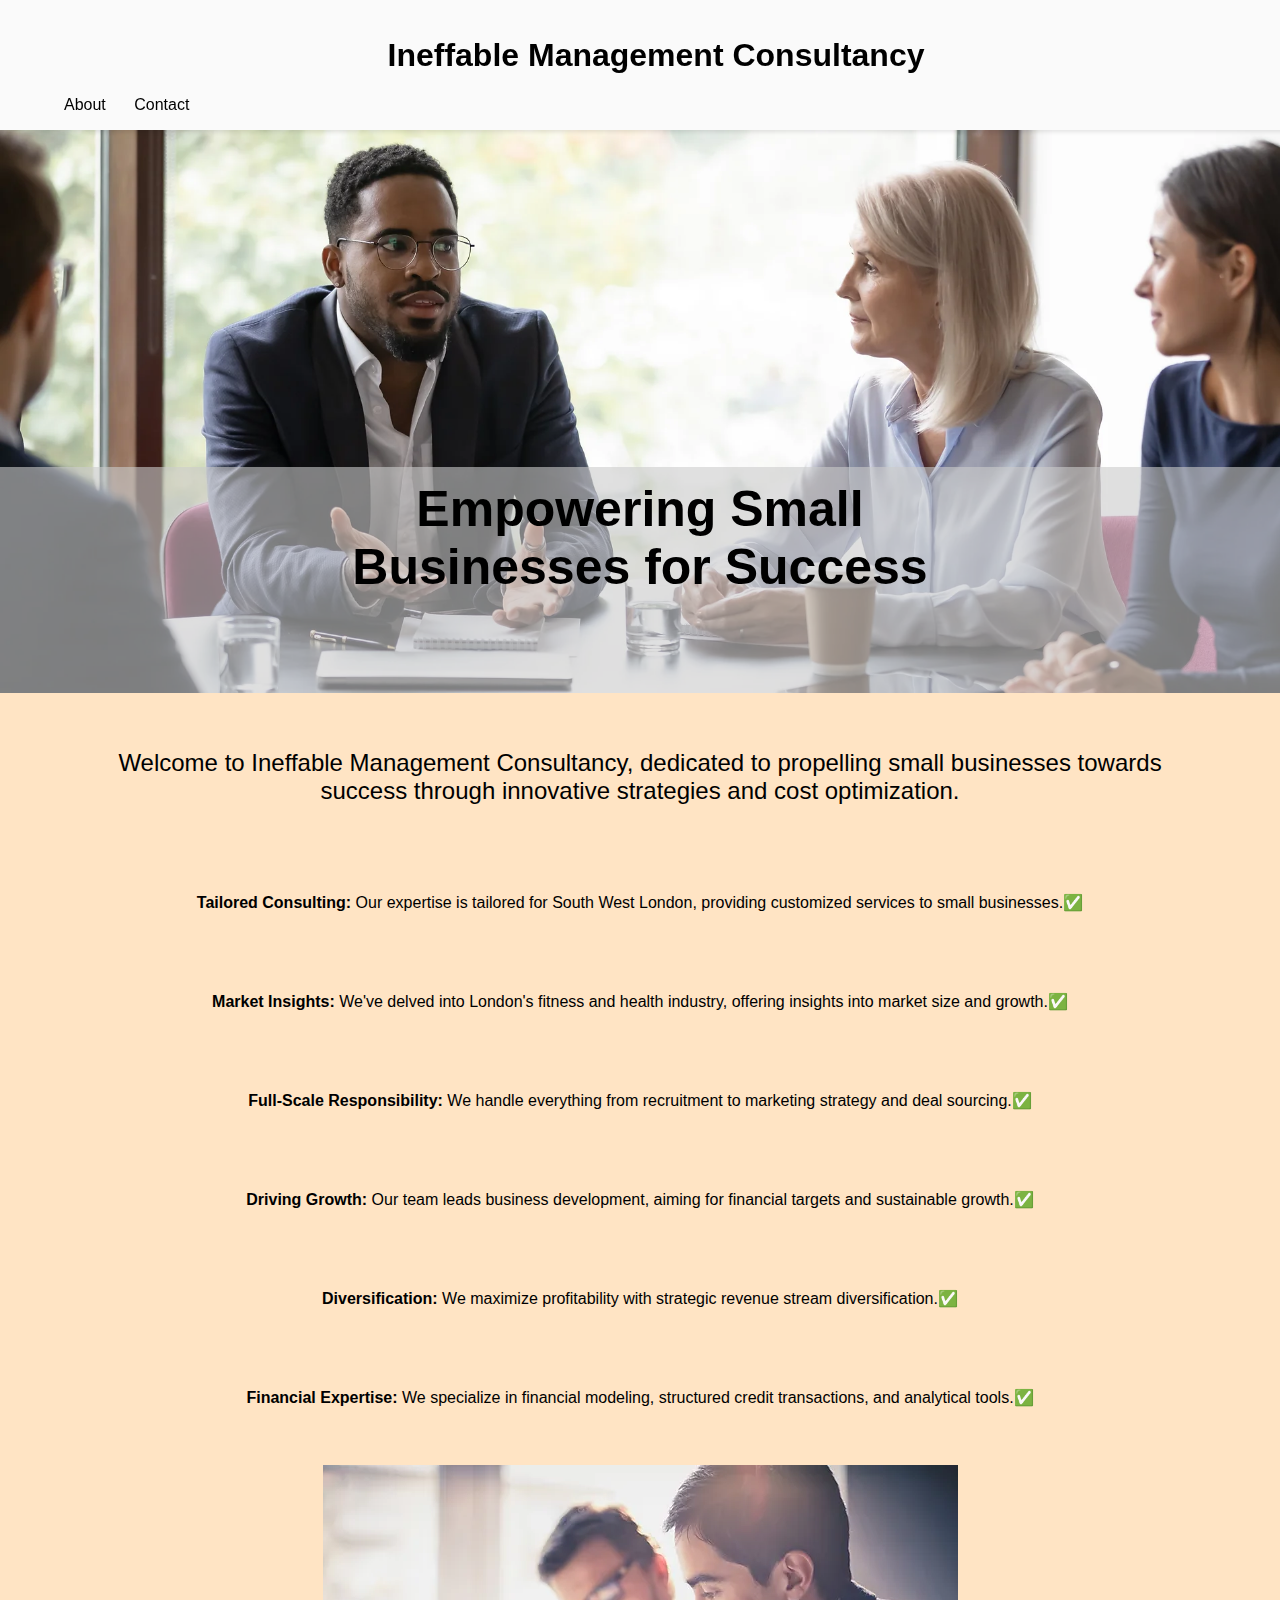
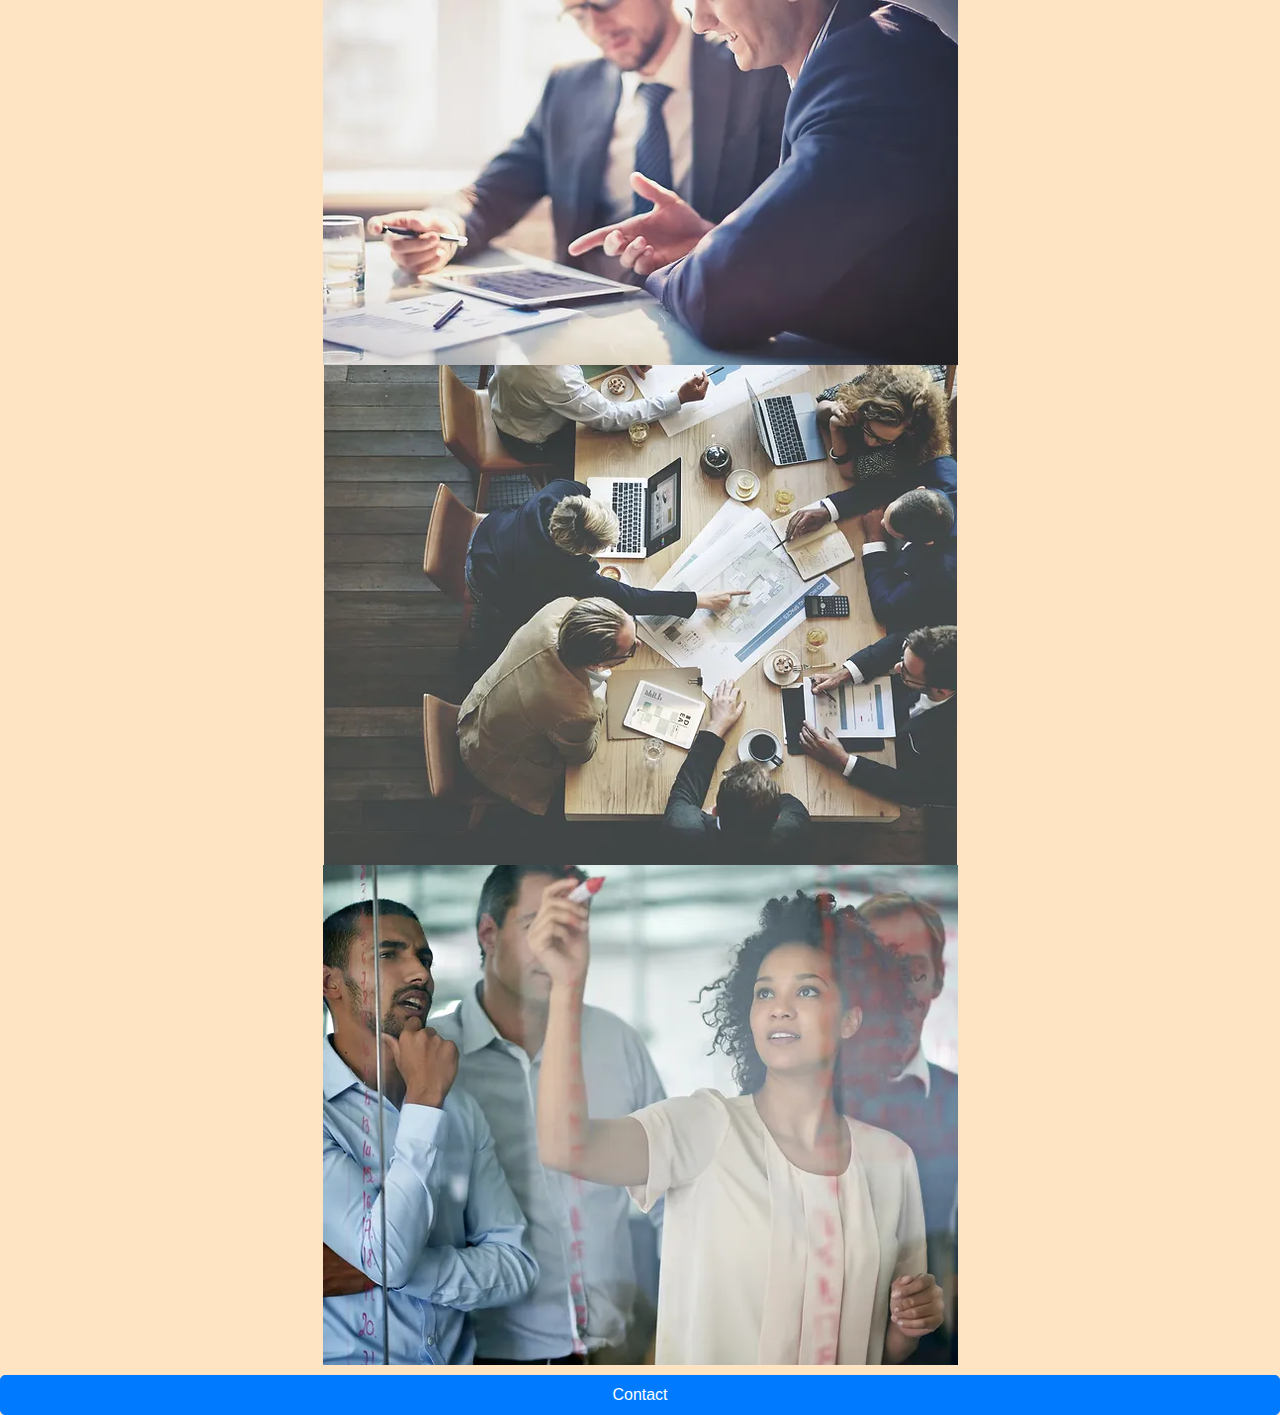
<file: Index.html>
<!DOCTYPE html>
<html lang="en">
<!--Test-->
<head>
    <meta charset="UTF-8">
    <meta name="viewport" content="width=device-width, initial-scale=1.0">
    <link rel="stylesheet" href="app.css">
    <title>Fahad Hasan</title>
</head>

<body>

    <div id='HeadCont'>

        <h1>Ineffable Management Consultancy</h1>
        <div id="links">
             <a href="About.html" id="links">About</a>
             <a href="Contact.html" id="links">Contact</a>
        </div>
    </div>
    
<div id="Main">
    <div id="Title">
    <h2>Empowering Small Businesses for Success</h2>
    <div id="box">
        <p id="boxText"></p>
    </div>
    <img src = './src/MeetingPicy.webp'  id="mpic"></img>
    </div>
</div> 

    <div id="IMGWITHTEXT">
        <p id="Subheading">Welcome to Ineffable Management Consultancy, dedicated to propelling small businesses towards success through innovative strategies and cost optimization.</p>
        
        <!-- <img src="Skyline.gif"  id="SkylineGif"> -->
        

        

        <div id="TextNextToImg">
            <p><strong>Tailored Consulting:</strong> Our expertise is tailored for South West London, providing customized services to small businesses.✅</p>
    
            <p><strong>Market Insights:</strong> We've delved into London's fitness and health industry, offering insights into market size and growth.✅</p>
            
            <p><strong>Full-Scale Responsibility:</strong> We handle everything from recruitment to marketing strategy and deal sourcing.✅</p>
            
            <p><strong>Driving Growth:</strong> Our team leads business development, aiming for financial targets and sustainable growth.✅</p>
            
            <p><strong>Diversification:</strong> We maximize profitability with strategic revenue stream diversification.✅</p>
            
            <p><strong>Financial Expertise:</strong> We specialize in financial modeling, structured credit transactions, and analytical tools.✅</p>
        </div>
    </div>  
   <div id ='Pics'>
    <img src="./src/Meeting2.webp">
    <img src="./src/MeetingTable.webp">
    <img src="./src/People.webp">
</div>
    <a href="Contact.html" id="ContactButton">Contact</a>
</body>

</html>
</file>
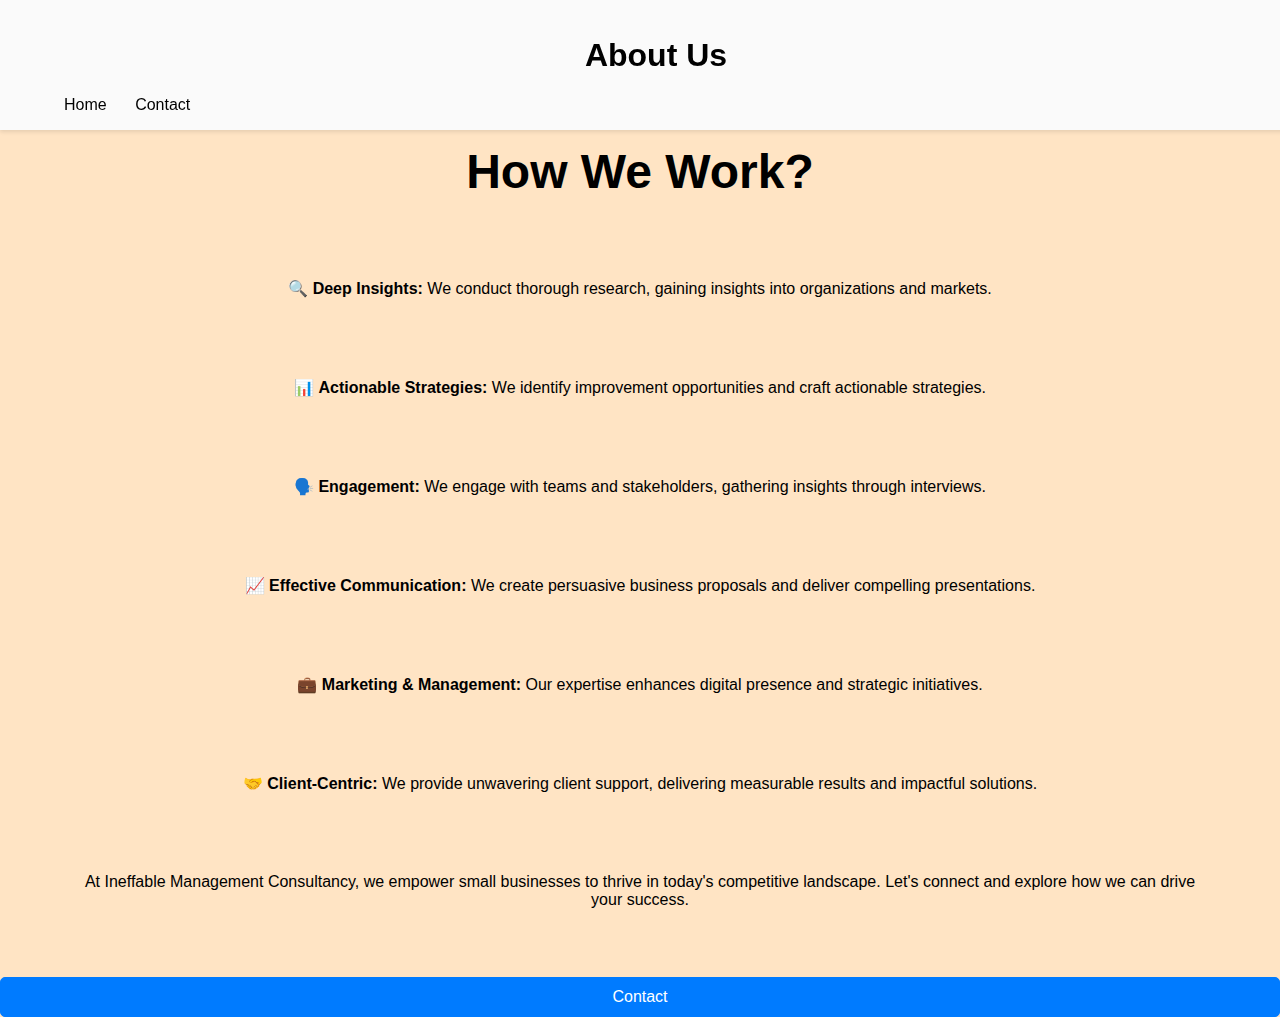
<file: About.html>
<!DOCTYPE html>
<html lang="en">

<head>
    <meta charset="UTF-8">
    <meta name="viewport" content="width=device-width, initial-scale=1.0">
    <link rel="stylesheet" href="app.css">
    <title>Fahad Hasan</title>
</head>

<body>

    <div id='HeadCont'>

        <h1>About Us</h1>
        <div id="links">
             <a href="Index.html" id="links">Home</a>
             <a href="Contact.html" id="links">Contact</a>
        </div>
    </div>
   
<div id="Main">
    <h3 id="AboutTitle">How We Work?</h3>
    <div id="HowWeWork">
       
        <p>🔍 <strong>Deep Insights:</strong> We conduct thorough research, gaining insights into organizations and markets.</p>

        <p>📊 <strong>Actionable Strategies:</strong> We identify improvement opportunities and craft actionable strategies.</p>
        
        <p>🗣️ <strong>Engagement:</strong> We engage with teams and stakeholders, gathering insights through interviews.</p>
        
        <p>📈 <strong>Effective Communication:</strong> We create persuasive business proposals and deliver compelling presentations.</p>
        
        <p>💼 <strong>Marketing & Management:</strong> Our expertise enhances digital presence and strategic initiatives.</p>
        
        <p>🤝 <strong>Client-Centric:</strong> We provide unwavering client support, delivering measurable results and impactful solutions.</p>
        
        <p>At Ineffable Management Consultancy, we empower small businesses to thrive in today's competitive landscape. Let's connect and explore how we can drive your success.</p>
    </div>




    </div>  
   <div id ='Pics'>
    <!-- <img src="./src/Meeting2.webp">
    <img src="./src/MeetingTable.webp">
    <img src="./src/People.webp"> -->
</div>
    <a href="Contact.html" id="ContactButton">Contact</a>
</body>

</html>
</file>
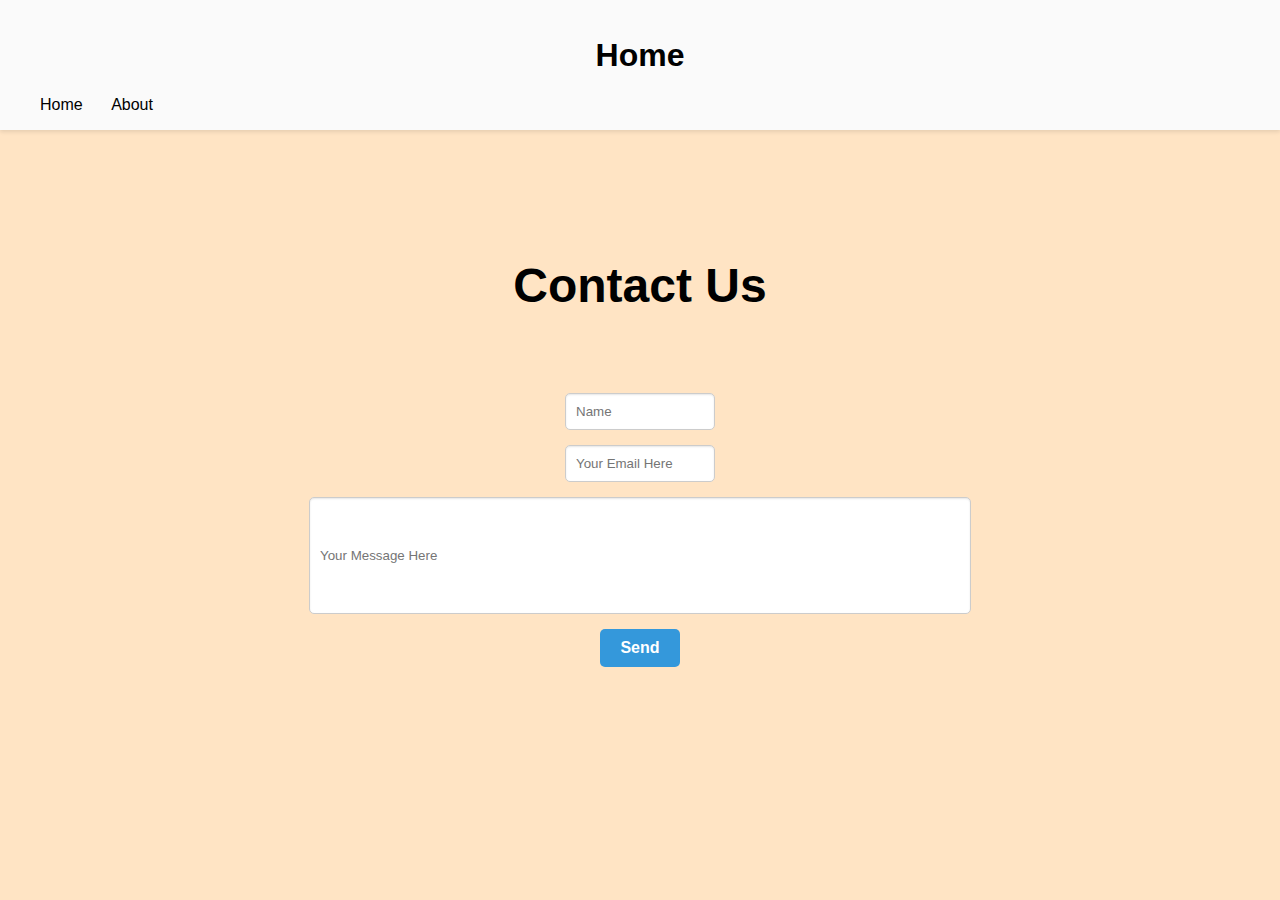
<file: Contact.html>
<!DOCTYPE html>
<html lang="en">

<head>
    <meta charset="UTF-8">
    <meta name="viewport" content="width=device-width, initial-scale=1.0">
    <link rel="stylesheet" href="app.css">
    <title>Fahad Hasan</title>
</head>

<body>



    <div id='HeadCont2'>

        <h1>Home</h1>
        <a href="index.html"  id="links">Home</a>
        <a href="About.html" id="links">About</a>
        

    </div>
    <!--sup-->
<div  id="Main">
    <h3>Contact Us</h3>


    <form action="https://formsubmit.co/ineffablemanagementuk@gmail.com" method="POST" id="ContactForm">
        <input type="text" name="name" placeholder="Name" required id="ContactName">
        <input type="email" name="email" placeholder="Your Email Here" required id="ContactEmail">
        <input type="text" name="message" placeholder="Your Message Here" id="ContactMessage">
   <button type="submit">Send</button>
   </form>
</div>
   
</body>

</html>
</file>
<file: app.css>
body {
    font-family: Arial, sans-serif;
    margin: 0;
    padding: 0;
    box-sizing: border-box;
    background-color: bisque;
}



h1{
    text-align: center;
}

#HeadCont {
    position: fixed;
    width: 100%;
    background-color: #fafafa;
    top: 0;
    padding: 1rem;
    box-shadow: 0 2px 4px rgba(0, 0, 0, 0.1); /* Add a subtle shadow for depth */
    z-index: 2;
}

/* img {
    display: block;
    margin-left: 2rem;
    margin-right: auto;
    width: 100%;
 
} */




#links{
    color: #000;
    text-decoration: none;
    transition: color 0.3s ease; /* Smooth transition for link color */
    margin-left: 1.5rem;
    justify-content: space-between;
}


h3{
    text-align: center;
    font-size: 3rem;
}

#IMGWITHTEXT {
    /* background-color: #4a4a58; */
    align-items: center;

}




#Subheading{
    font-size: 1.5rem;
}

a:hover {
    color: #555; /* Darken link color on hover */
    text-decoration: underline;
}


#mpic{
    display: block;
    width: 100%;
    margin-left: auto;
    margin-right: auto;
    z-index: 0;
}


#Title{
    text-align: center;
    position: relative;
}

form{
    margin-top: 5rem;
}

button {

    padding: 10px 20px;
    font-size: 16px;
    font-weight: bold;
    text-align: center;
    text-decoration: none;
    cursor: pointer;
    border: none;
    border-radius: 5px;
    color: #fff;
    background-color: #3498db;
    transition: background-color 0.3s ease;
  }

  button:hover {
    background-color: #2980b9;
  }


input[type="text"],
input[type="email"],
input[type="password"],
input[type="submit"] {
  display: block;
  width: 100%;
  padding: 1rem;
  margin-bottom: 15px;
  border: 1px solid #ccc;
  border-radius: 5px;
  box-shadow: inset 0 1px 2px rgba(0, 0, 0, 0.1);
  transition: border-color 0.3s ease;
}


#HeadCont2 {
 
    background-color: #fafafa;
    padding: 1rem;
    box-shadow: 0 2px 4px rgba(0, 0, 0, 0.1); /* Add a subtle shadow for depth */
}

#Pics {
    display: flex;
    flex-wrap: wrap;
    justify-content: space-around;  /*Center items with space around them */
    max-width: 100%;
    padding: 10px; /* Adding padding to the container */
    box-sizing: border-box;
}

/* Responsive images within the container */
#Pics img {
    max-width: 100%; /* Make sure images don't exceed their container */
    height: auto; /* Maintain aspect ratio */
}

#AboutTitle {
    padding-top: 1rem;
}


@media screen and (min-width: 0px) {
    #Main {
        margin-top: 10.45rem;
    }


}

@media screen and (min-width: 536px) {
    #Main {
        margin-top: 8rem;
    }
}



@media screen and (max-width: 600px) {
    #Pics {
        justify-content: center; /* Center items for smaller screens */
    }


}

@media screen and (min-width: 0px) {
    h2 {
        color: #000000;
        font-size: 15px;
        position: absolute;
        top: 55%; /* Adjust the top value to position it where you want */
        left: 50%;
        transform: translateX(-50%);
        z-index: 1;
    }
    p {
        padding: 0.5rem 1rem;
        text-align: center;
        font-size: 0.7rem;
    }
}

@media screen and (min-width: 600px) {
    h2 {
        color: #000000;
        font-size: 30px;
        position: absolute;
        top: 55%; /* Adjust the top value to position it where you want */
        left: 50%;
        transform: translateX(-50%);
        z-index: 1;
    }

    p {
        padding: 2rem 5rem;
        text-align: center;
        font-size: 1rem;
    }
}


@media screen and (min-width: 800px) {
    h2 {
        color: #000000;
        font-size: 40px;
        position: absolute;
        top: 55%; /* Adjust the top value to position it where you want */
        left: 50%;
        transform: translateX(-50%);
        z-index: 1;
    }
    p {
        padding: 2rem 5rem;
        text-align: center;
    }
}

@media screen and (min-width: 1000px) {
    h2 {
        color: #000000;
        font-size: 50px;
        position: absolute;
        top: 55%; /* Adjust the top value to position it where you want */
        left: 50%;
        transform: translateX(-50%);
        z-index: 1;
    }
    p {
        padding: 2rem 5rem;
        text-align: center;
    }
}

@media screen and (min-width: 1200px) {
    h2 {
        color: #000000;
        font-size: 50px;
        position: absolute;
        top: 55%; /* Adjust the top value to position it where you want */
        left: 50%;
        transform: translateX(-50%);
        z-index: 1;
    }
    p {
        padding: 2rem 5rem;
        text-align: center;
    }
}

@media screen and (min-width: 1800px) {
    h2 {
        color: #000000;
        font-size: 60px;
        position: absolute;
        top: 55%; /* Adjust the top value to position it where you want */
        left: 50%;
        transform: translateX(-50%);
        z-index: 1;
    }
    p {
        padding: 2rem 5rem;
        text-align: center;
    }
}




#ContactButton {
    padding: 10px 20px;
    display: flex; /* Ensure the link is treated as a block element */
    justify-content: center;
    text-align: center; /* Center text within the link */
    font-size: 16px; /* Adjust the font size as needed */
    text-decoration: none;
    background-color: #007bff; /* Set the background color */
    color: #fff; /* Set the text color */
    border: 1px solid #007bff; /* Add a border for a button-like appearance */
    border-radius: 5px; /* Optional: Add rounded corners */
    cursor: pointer; /* Change cursor on hover for better user experience */
}

#ContactButton:hover {
    background-color: #0056b3; /* Change background color on hover */
    border-color: #0056b3; /* Change border color on hover */
}



#box{
    color: #fafafa;
    position: absolute;
    top: 60%;
    left: 50%;
    transform: translateX(-50%);
    background-color: #ccc;
    width: 100%;
    height: 40%;
    color: #ccc;
    opacity: 0.6;
}




#ContactMessage{
    padding: 50px 10px;
    max-width: 50%;
    margin-left: auto;
    margin-right: auto;
}

#ContactName{
    padding: 10px 10px;
    max-width: 10%;
    margin-left: auto;
    margin-right: auto;
}

#ContactEmail{
    padding: 10px 10px;
    max-width: 10%;
    margin-left: auto;
    margin-right: auto;
}

#ContactForm{
    text-align: center;
}




@media screen and (max-width: 600px) {
    #ContactMessage{
        padding: 50px 10px;
        max-width: 70%;
        margin-left: auto;
        margin-right: auto;
    }
    #ContactName{
        padding: 10px 10px;
        max-width: 35%;
        margin-left: auto;
        margin-right: auto;
    }
    
    #ContactEmail{
        padding: 10px 10px;
        max-width: 35%;
        margin-left: auto;
        margin-right: auto;
    }
}
</file>
